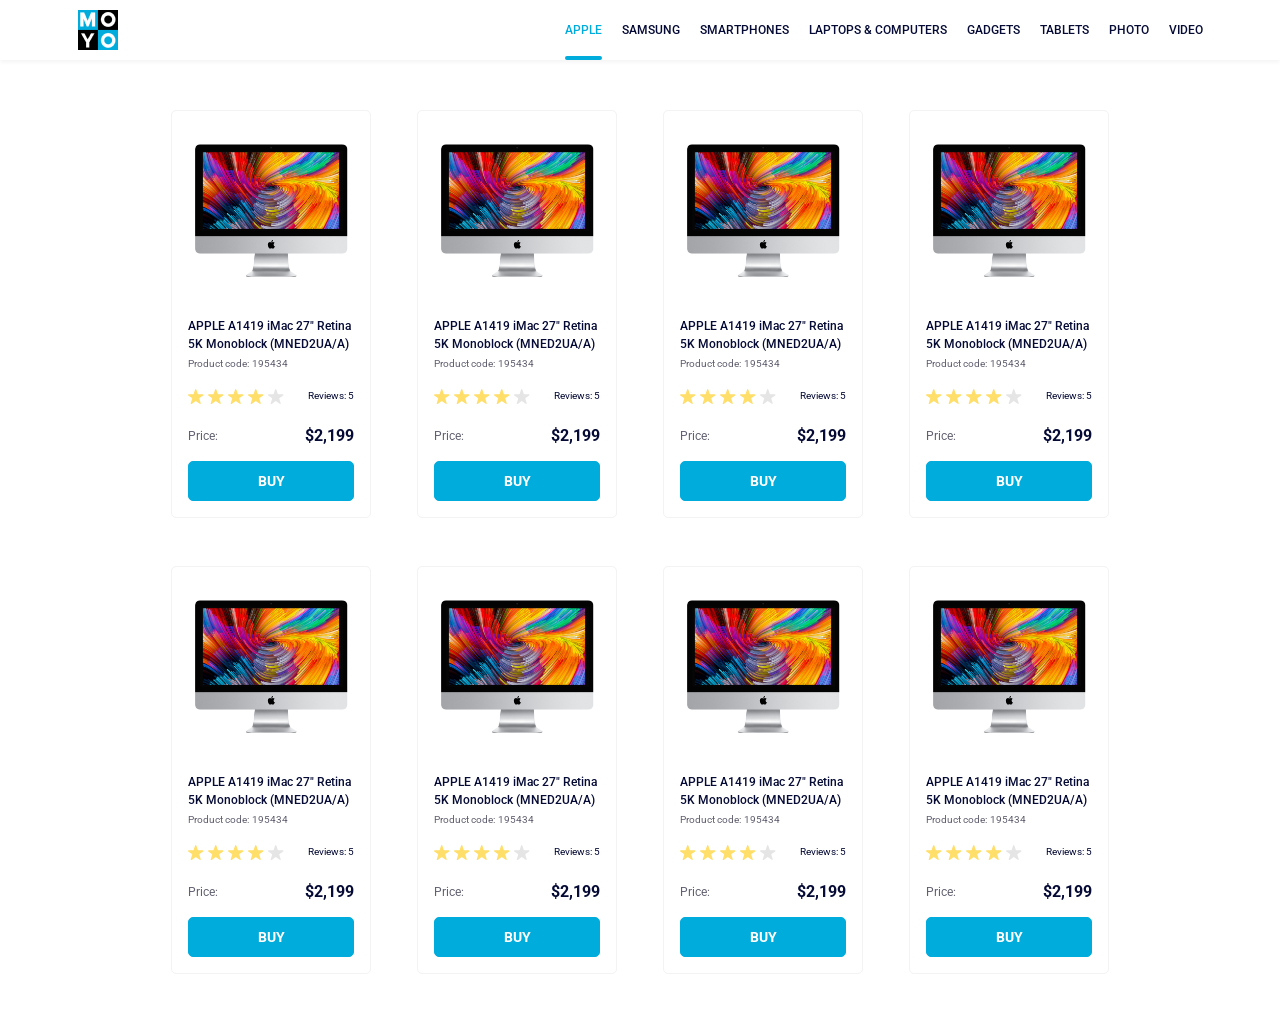
<file: index.html>
<!doctype html><html lang="en"><head><meta charset="utf-8"><meta name="viewport" content="width=device-width, initial-scale=1.0"><title>Catalog</title><link rel="preconnect" href="https://fonts.gstatic.com"><link href="https://fonts.googleapis.com/css2?family=Roboto:wght@400;500;700&display=swap" rel="stylesheet"><link rel="stylesheet" href="index.30626760.css"></head><body> <header class="header"> <div class="container header__container"> <a href="#" class="home-link"> <img src="logo.eddae0ff.png" alt="MOYO" class="home-link__image"> </a> <nav class="nav"> <ul class="nav__list"> <li class="nav__item"> <a href="#" class="is-active nav__link"> Apple </a> </li> <li class="nav__item"> <a href="#" class="nav__link"> Samsung </a> </li> <li class="nav__item"> <a href="#" class="nav__link"> Smartphones </a> </li> <li class="nav__item"> <a href="#" class="nav__link" data-qa="nav-hover"> Laptops & Computers </a> </li> <li class="nav__item"> <a href="#" class="nav__link"> Gadgets </a> </li> <li class="nav__item"> <a href="#" class="nav__link"> Tablets </a> </li> <li class="nav__item"> <a href="#" class="nav__link"> Photo </a> </li> <li class="nav__item"> <a href="#" class="nav__link"> Video </a> </li> </ul> </nav> </div> </header> <main class="main"> <div class="catalog"> <div class="catalog__container container"> <article class="card" data-qa="card" itemscope itemtype="https://schema.org/Product"> <div class="card__image-block"></div> <h3 class="card__title" itemprop="name"> APPLE A1419 iMac 27" Retina 5K Monoblock (MNED2UA/A) </h3> <dl class="card__meta"> <dt class="card__term">Product code:</dt> <dd class="card__def"> <data class="card__code" value="195434" itemprop="sku"> 195434 </data> </dd> </dl> <div class="card__rating" itemscope itemprop="aggregateRating" itemtype="https://schema.org/AggregateRating"> <div class="card__rating-stars" role="img" aria-label="Rated 4.6 out of 5"> <div class="stars stars--4" aria-hidden="true"> <div class="stars__star"></div> <div class="stars__star"></div> <div class="stars__star"></div> <div class="stars__star"></div> <div class="stars__star"></div> </div> </div> <meta itemprop="ratingValue" content="4.6"> <meta itemprop="bestRating" content="5"> <meta itemprop="worstRating" content="1"> <meta itemprop="reviewCount" content="5"> <meta itemprop="ratingCount" content="18"> <a href="#" class="card__rating-count"> Reviews: 5 </a> </div> <div class="card__price" itemscope itemprop="offers" itemtype="https://schema.org/Offer"> <span class="card__price-label">Price:</span> <span class="card__price-value" itemprop="price" content="2199"> $2,199 </span> <link itemprop="availability" href="https://schema.org/InStock"> <meta itemprop="priceCurrency" content="USD"> </div> <a href="#" class="card__buy-link" data-qa="card-hover"> Buy </a> </article> <article class="card" itemscope itemtype="https://schema.org/Product"> <div class="card__image-block"></div> <h3 class="card__title" itemprop="name"> APPLE A1419 iMac 27" Retina 5K Monoblock (MNED2UA/A) </h3> <dl class="card__meta"> <dt class="card__term">Product code:</dt> <dd class="card__def"> <data class="card__code" value="195434" itemprop="sku"> 195434 </data> </dd> </dl> <div class="card__rating" itemscope itemprop="aggregateRating" itemtype="https://schema.org/AggregateRating"> <div class="card__rating-stars" role="img" aria-label="Rated 4.6 out of 5"> <div class="stars stars--4" aria-hidden="true"> <div class="stars__star"></div> <div class="stars__star"></div> <div class="stars__star"></div> <div class="stars__star"></div> <div class="stars__star"></div> </div> </div> <meta itemprop="ratingValue" content="4.6"> <meta itemprop="bestRating" content="5"> <meta itemprop="worstRating" content="1"> <meta itemprop="reviewCount" content="5"> <meta itemprop="ratingCount" content="18"> <a href="#" class="card__rating-count"> Reviews: 5 </a> </div> <div class="card__price" itemscope itemprop="offers" itemtype="https://schema.org/Offer"> <span class="card__price-label">Price:</span> <span class="card__price-value" itemprop="price" content="2199"> $2,199 </span> <link itemprop="availability" href="https://schema.org/InStock"> <meta itemprop="priceCurrency" content="USD"> </div> <a href="#" class="card__buy-link"> Buy </a> </article> <article class="card" itemscope itemtype="https://schema.org/Product"> <div class="card__image-block"></div> <h3 class="card__title" itemprop="name"> APPLE A1419 iMac 27" Retina 5K Monoblock (MNED2UA/A) </h3> <dl class="card__meta"> <dt class="card__term">Product code:</dt> <dd class="card__def"> <data class="card__code" value="195434" itemprop="sku"> 195434 </data> </dd> </dl> <div class="card__rating" itemscope itemprop="aggregateRating" itemtype="https://schema.org/AggregateRating"> <div class="card__rating-stars" role="img" aria-label="Rated 4.6 out of 5"> <div class="stars stars--4" aria-hidden="true"> <div class="stars__star"></div> <div class="stars__star"></div> <div class="stars__star"></div> <div class="stars__star"></div> <div class="stars__star"></div> </div> </div> <meta itemprop="ratingValue" content="4.6"> <meta itemprop="bestRating" content="5"> <meta itemprop="worstRating" content="1"> <meta itemprop="reviewCount" content="5"> <meta itemprop="ratingCount" content="18"> <a href="#" class="card__rating-count"> Reviews: 5 </a> </div> <div class="card__price" itemscope itemprop="offers" itemtype="https://schema.org/Offer"> <span class="card__price-label">Price:</span> <span class="card__price-value" itemprop="price" content="2199"> $2,199 </span> <link itemprop="availability" href="https://schema.org/InStock"> <meta itemprop="priceCurrency" content="USD"> </div> <a href="#" class="card__buy-link"> Buy </a> </article> <article class="card" itemscope itemtype="https://schema.org/Product"> <div class="card__image-block"></div> <h3 class="card__title" itemprop="name"> APPLE A1419 iMac 27" Retina 5K Monoblock (MNED2UA/A) </h3> <dl class="card__meta"> <dt class="card__term">Product code:</dt> <dd class="card__def"> <data class="card__code" value="195434" itemprop="sku"> 195434 </data> </dd> </dl> <div class="card__rating" itemscope itemprop="aggregateRating" itemtype="https://schema.org/AggregateRating"> <div class="card__rating-stars" role="img" aria-label="Rated 4.6 out of 5"> <div class="stars stars--4" aria-hidden="true"> <div class="stars__star"></div> <div class="stars__star"></div> <div class="stars__star"></div> <div class="stars__star"></div> <div class="stars__star"></div> </div> </div> <meta itemprop="ratingValue" content="4.6"> <meta itemprop="bestRating" content="5"> <meta itemprop="worstRating" content="1"> <meta itemprop="reviewCount" content="5"> <meta itemprop="ratingCount" content="18"> <a href="#" class="card__rating-count"> Reviews: 5 </a> </div> <div class="card__price" itemscope itemprop="offers" itemtype="https://schema.org/Offer"> <span class="card__price-label">Price:</span> <span class="card__price-value" itemprop="price" content="2199"> $2,199 </span> <link itemprop="availability" href="https://schema.org/InStock"> <meta itemprop="priceCurrency" content="USD"> </div> <a href="#" class="card__buy-link"> Buy </a> </article> <article class="card" itemscope itemtype="https://schema.org/Product"> <div class="card__image-block"></div> <h3 class="card__title" itemprop="name"> APPLE A1419 iMac 27" Retina 5K Monoblock (MNED2UA/A) </h3> <dl class="card__meta"> <dt class="card__term">Product code:</dt> <dd class="card__def"> <data class="card__code" value="195434" itemprop="sku"> 195434 </data> </dd> </dl> <div class="card__rating" itemscope itemprop="aggregateRating" itemtype="https://schema.org/AggregateRating"> <div class="card__rating-stars" role="img" aria-label="Rated 4.6 out of 5"> <div class="stars stars--4" aria-hidden="true"> <div class="stars__star"></div> <div class="stars__star"></div> <div class="stars__star"></div> <div class="stars__star"></div> <div class="stars__star"></div> </div> </div> <meta itemprop="ratingValue" content="4.6"> <meta itemprop="bestRating" content="5"> <meta itemprop="worstRating" content="1"> <meta itemprop="reviewCount" content="5"> <meta itemprop="ratingCount" content="18"> <a href="#" class="card__rating-count"> Reviews: 5 </a> </div> <div class="card__price" itemscope itemprop="offers" itemtype="https://schema.org/Offer"> <span class="card__price-label">Price:</span> <span class="card__price-value" itemprop="price" content="2199"> $2,199 </span> <link itemprop="availability" href="https://schema.org/InStock"> <meta itemprop="priceCurrency" content="USD"> </div> <a href="#" class="card__buy-link"> Buy </a> </article> <article class="card" itemscope itemtype="https://schema.org/Product"> <div class="card__image-block"></div> <h3 class="card__title" itemprop="name"> APPLE A1419 iMac 27" Retina 5K Monoblock (MNED2UA/A) </h3> <dl class="card__meta"> <dt class="card__term">Product code:</dt> <dd class="card__def"> <data class="card__code" value="195434" itemprop="sku"> 195434 </data> </dd> </dl> <div class="card__rating" itemscope itemprop="aggregateRating" itemtype="https://schema.org/AggregateRating"> <div class="card__rating-stars" role="img" aria-label="Rated 4.6 out of 5"> <div class="stars stars--4" aria-hidden="true"> <div class="stars__star"></div> <div class="stars__star"></div> <div class="stars__star"></div> <div class="stars__star"></div> <div class="stars__star"></div> </div> </div> <meta itemprop="ratingValue" content="4.6"> <meta itemprop="bestRating" content="5"> <meta itemprop="worstRating" content="1"> <meta itemprop="reviewCount" content="5"> <meta itemprop="ratingCount" content="18"> <a href="#" class="card__rating-count"> Reviews: 5 </a> </div> <div class="card__price" itemscope itemprop="offers" itemtype="https://schema.org/Offer"> <span class="card__price-label">Price:</span> <span class="card__price-value" itemprop="price" content="2199"> $2,199 </span> <link itemprop="availability" href="https://schema.org/InStock"> <meta itemprop="priceCurrency" content="USD"> </div> <a href="#" class="card__buy-link"> Buy </a> </article> <article class="card" itemscope itemtype="https://schema.org/Product"> <div class="card__image-block"></div> <h3 class="card__title" itemprop="name"> APPLE A1419 iMac 27" Retina 5K Monoblock (MNED2UA/A) </h3> <dl class="card__meta"> <dt class="card__term">Product code:</dt> <dd class="card__def"> <data class="card__code" value="195434" itemprop="sku"> 195434 </data> </dd> </dl> <div class="card__rating" itemscope itemprop="aggregateRating" itemtype="https://schema.org/AggregateRating"> <div class="card__rating-stars" role="img" aria-label="Rated 4.6 out of 5"> <div class="stars stars--4" aria-hidden="true"> <div class="stars__star"></div> <div class="stars__star"></div> <div class="stars__star"></div> <div class="stars__star"></div> <div class="stars__star"></div> </div> </div> <meta itemprop="ratingValue" content="4.6"> <meta itemprop="bestRating" content="5"> <meta itemprop="worstRating" content="1"> <meta itemprop="reviewCount" content="5"> <meta itemprop="ratingCount" content="18"> <a href="#" class="card__rating-count"> Reviews: 5 </a> </div> <div class="card__price" itemscope itemprop="offers" itemtype="https://schema.org/Offer"> <span class="card__price-label">Price:</span> <span class="card__price-value" itemprop="price" content="2199"> $2,199 </span> <link itemprop="availability" href="https://schema.org/InStock"> <meta itemprop="priceCurrency" content="USD"> </div> <a href="#" class="card__buy-link"> Buy </a> </article> <article class="card" itemscope itemtype="https://schema.org/Product"> <div class="card__image-block"></div> <h3 class="card__title" itemprop="name"> APPLE A1419 iMac 27" Retina 5K Monoblock (MNED2UA/A) </h3> <dl class="card__meta"> <dt class="card__term">Product code:</dt> <dd class="card__def"> <data class="card__code" value="195434" itemprop="sku"> 195434 </data> </dd> </dl> <div class="card__rating" itemscope itemprop="aggregateRating" itemtype="https://schema.org/AggregateRating"> <div class="card__rating-stars" role="img" aria-label="Rated 4.6 out of 5"> <div class="stars stars--4" aria-hidden="true"> <div class="stars__star"></div> <div class="stars__star"></div> <div class="stars__star"></div> <div class="stars__star"></div> <div class="stars__star"></div> </div> </div> <meta itemprop="ratingValue" content="4.6"> <meta itemprop="bestRating" content="5"> <meta itemprop="worstRating" content="1"> <meta itemprop="reviewCount" content="5"> <meta itemprop="ratingCount" content="18"> <a href="#" class="card__rating-count"> Reviews: 5 </a> </div> <div class="card__price" itemscope itemprop="offers" itemtype="https://schema.org/Offer"> <span class="card__price-label">Price:</span> <span class="card__price-value" itemprop="price" content="2199"> $2,199 </span> <link itemprop="availability" href="https://schema.org/InStock"> <meta itemprop="priceCurrency" content="USD"> </div> <a href="#" class="card__buy-link"> Buy </a> </article> </div> </div> </main> </body></html>
</file>
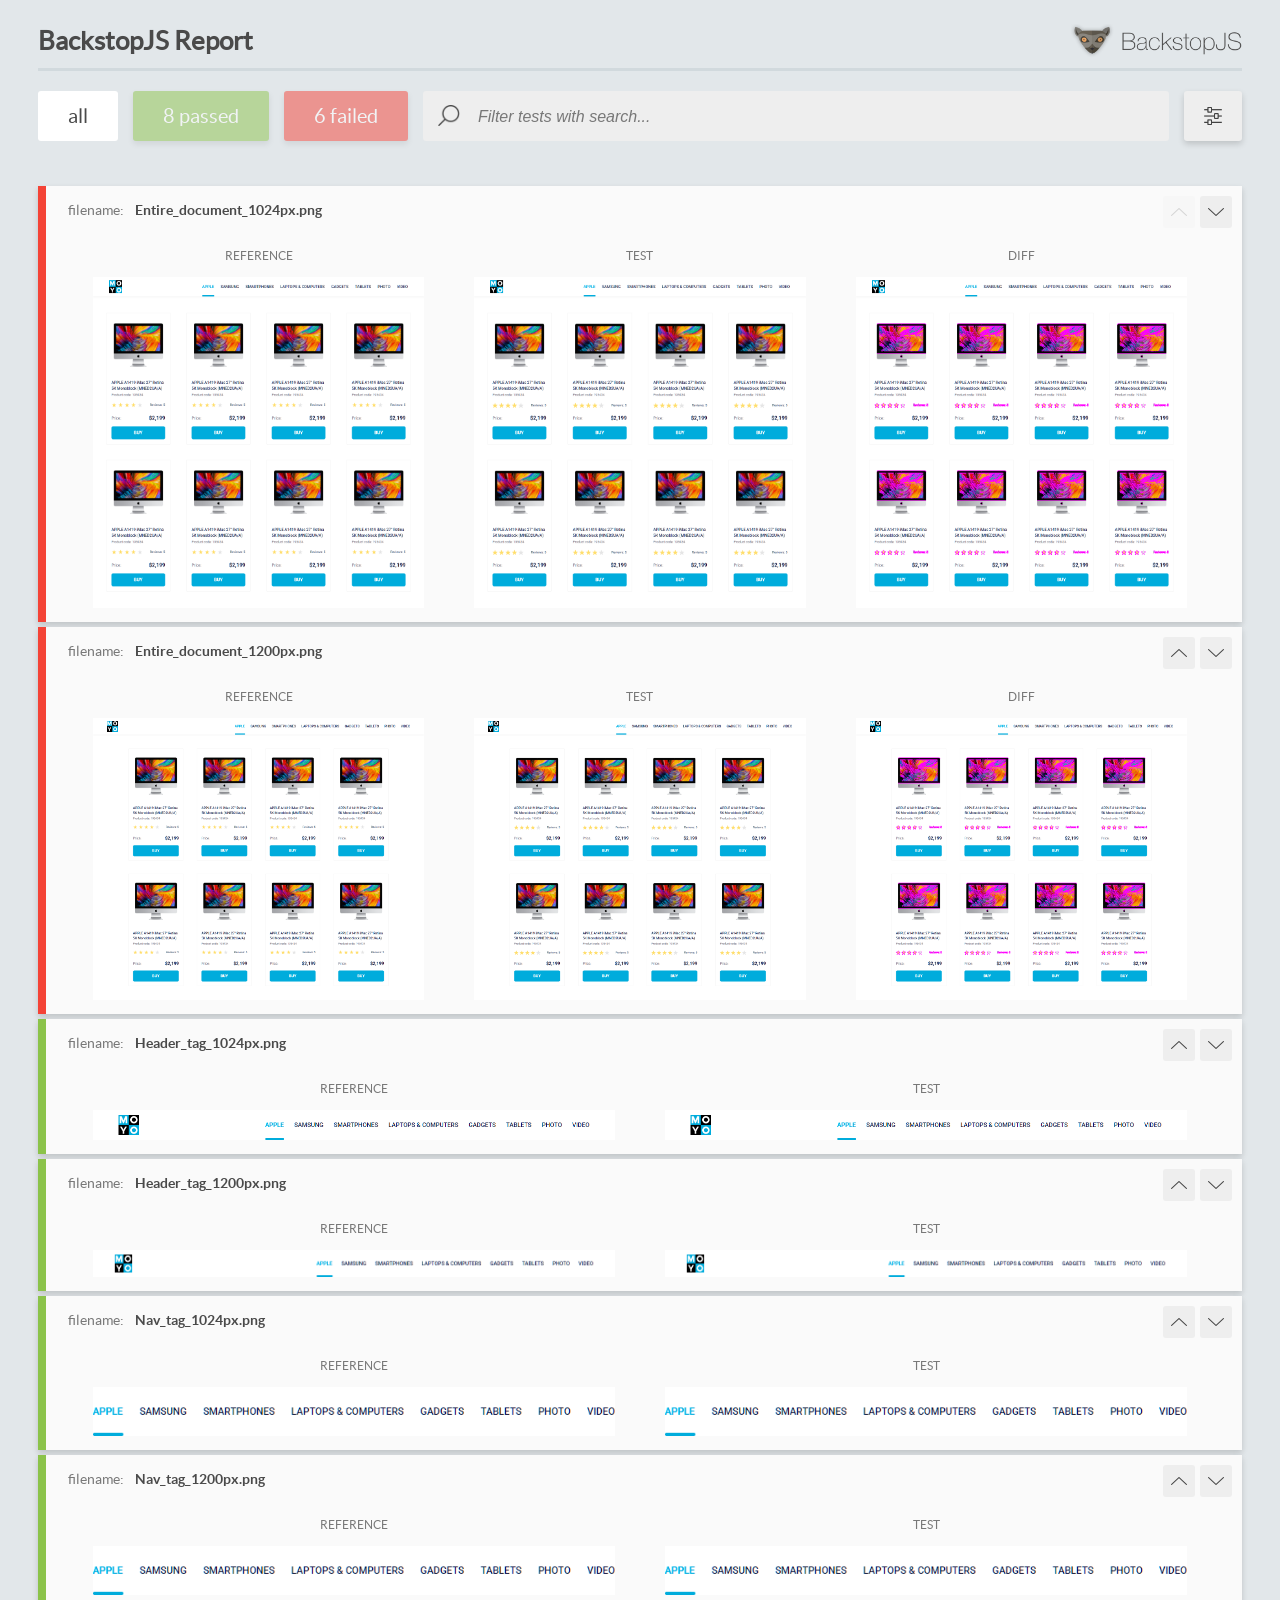
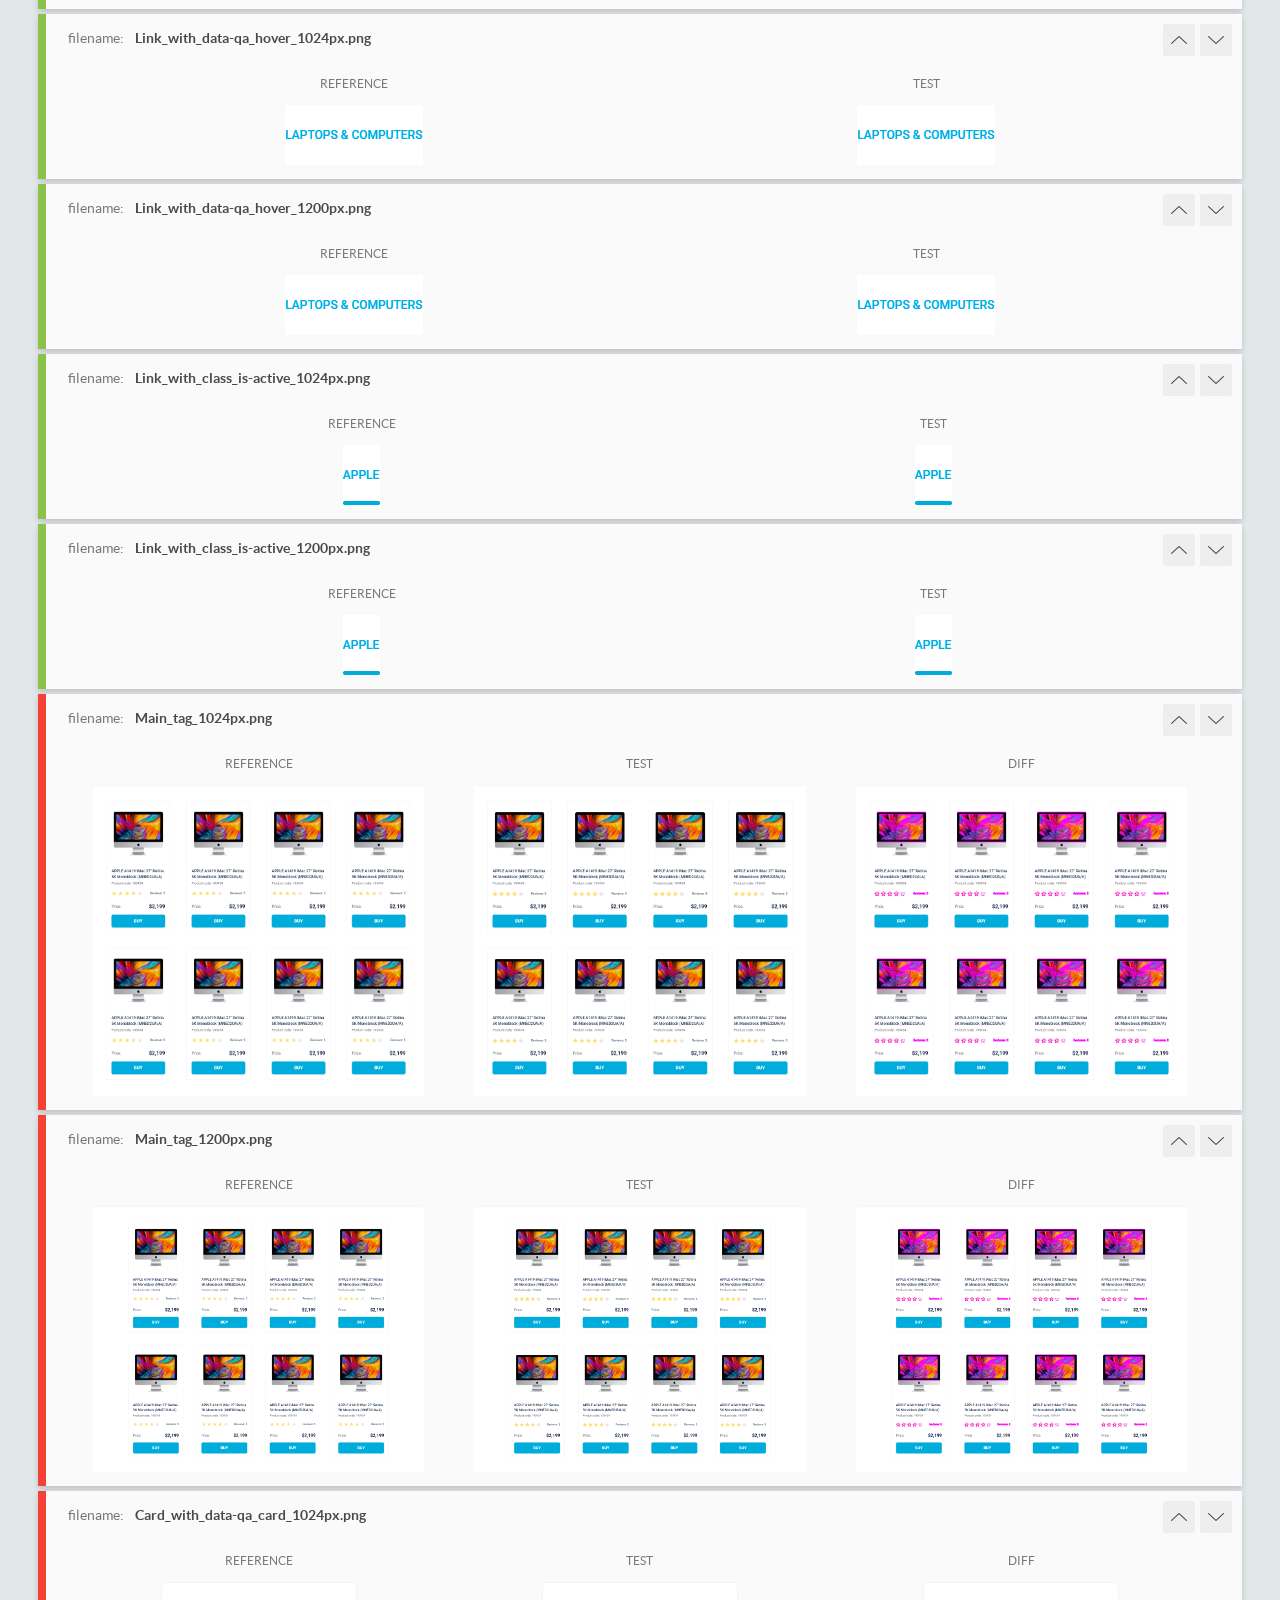
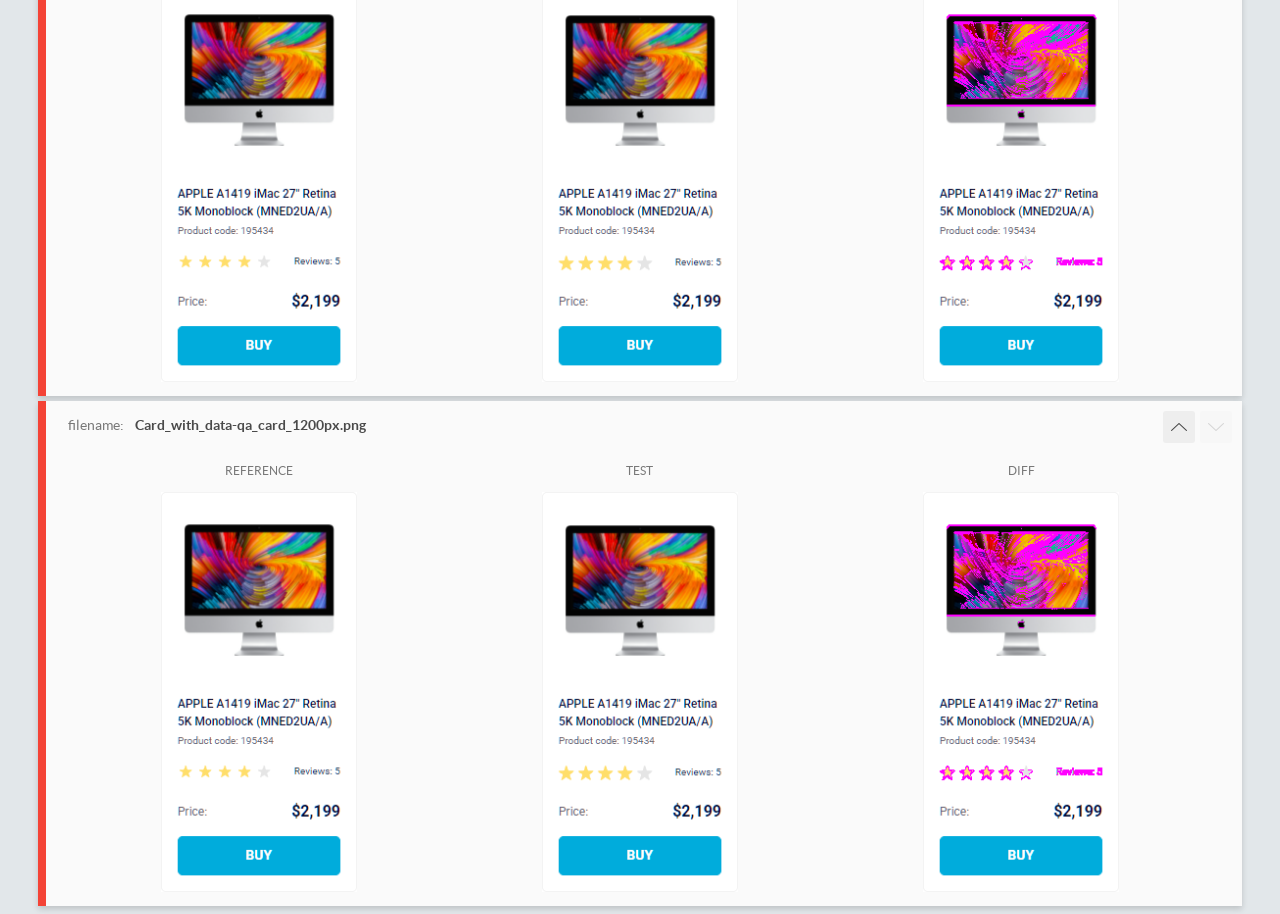
<file: report/html_report/index.html>
<!DOCTYPE html>
<html>
  <head>
    <meta charset="utf-8">
    <!-- Disable Cache -->
    <meta http-equiv="Cache-Control" content="no-cache, no-store, must-revalidate">
    <meta http-equiv="Pragma" content="no-cache">
    <meta http-equiv="Expires" content="0">

    <title>BackstopJS Report</title>

    <style>
      @font-face {
          font-family: 'latoregular';
          src: url('./assets/fonts/lato-regular-webfont.woff2') format('woff2'),
              url('./assets/fonts/lato-regular-webfont.woff') format('woff');
          font-weight: 400;
          font-style: normal;
      }
      @font-face {
          font-family: 'latobold';
          src: url('./assets/fonts/lato-bold-webfont.woff2') format('woff2'),
              url('./assets/fonts/lato-bold-webfont.woff') format('woff');
          font-weight: 700;
          font-style: normal;
      }

      .ReactModal__Body--open {
          overflow: hidden;
      }
      .ReactModal__Body--open .header {
        display: none;
      }

    </style>
  </head>
  <body style="background-color: #E2E7EA">
    <div id="root">

    </div>
    <script>
      function report (report) { // eslint-disable-line no-unused-vars
        window.tests = report;
      }
    </script>
    <script src="config.js"></script>
    <script src="index_bundle.js"></script>
  </body>
</html>
</file>
<file: index.30626760.css>
html{--main-color:#00acdc}body{font-optical-sizing:auto;color:#060b35;font-variation-settings:"wdth" 100;margin:0;font-family:Roboto,sans-serif;font-size:16px;font-style:normal;font-weight:400;line-height:18px}.home-link{outline-color:var(--main-color)}.home-link__image{display:block}.container{max-width:1125px;margin:0 auto}.header{background-color:#fff;box-shadow:0 2px 4px #0000000d}.header__container{justify-content:space-between;align-items:center;padding:0 50px;display:flex}.nav__list{flex-wrap:wrap;margin:0;padding:0;list-style:none;display:flex}.nav__item:not(:last-child){margin-right:20px}.nav__link{text-transform:uppercase;color:#060b35;outline-color:var(--main-color);font-size:12px;font-weight:500;line-height:60px;text-decoration:none;transition:color .3s;display:inline-block}.nav__link:hover{color:var(--main-color)}.nav__link.is-active{color:var(--main-color);position:relative}.nav__link.is-active:after{content:"";background-color:var(--main-color);border-radius:100px;height:4px;position:absolute;bottom:0;left:0;right:0}.stars{display:flex}.stars__star{background:url(star.822d561e.svg) 50%/contain no-repeat;width:16px;height:16px}.stars__star:not(:last-of-type){margin-right:4px}.stars--1 .stars__star:first-child,.stars--2 .stars__star:nth-child(-n+2),.stars--3 .stars__star:nth-child(-n+3),.stars--4 .stars__star:nth-child(-n+4),.stars--5 .stars__star:nth-child(-n+5){background-image:url(star-active.edda4c43.svg)}.card{box-sizing:border-box;background-color:#fff;border:1px solid #f3f3f3;border-radius:5px;flex-direction:column;justify-content:flex-end;width:200px;height:408px;padding:30px 16px 16px;transition:transform .3s;display:flex}.card__title{max-height:40px;margin:0 0 4px;font-size:12px;font-weight:500;transition:color .3s;overflow:hidden}.card:hover{transform:scale(1.2)}.card:hover .card__title{color:#34568b}.card__image-block{background:url(imac.202c52ff.jpeg) top/contain no-repeat;flex-grow:1;margin:3px 3px 10px}.card__meta{color:#616070;margin:0 0 17px;font-size:10px;line-height:14px;display:flex}.card__def{margin-left:2.5px}.card__rating{justify-content:space-between;align-items:center;margin-bottom:23px;display:flex}.card__rating-count{color:#060b35;font-size:10px;line-height:14px;text-decoration:none}.card__price{justify-content:space-between;align-items:center;margin-bottom:16px;display:flex}.card__price-label{color:#616070;font-size:12px;line-height:18px}.card__price-value{font-size:16px;font-weight:700;line-height:18px}.card__buy-link{box-sizing:border-box;color:#fff;text-align:center;text-transform:uppercase;background-color:#00acdc;border:1px solid #00acdc;border-radius:5px;font-size:14px;font-weight:700;line-height:38px;text-decoration:none;transition:color .3s,background-color .3s;display:block}.card__buy-link:hover{color:#00acdc;background-color:#fff}.catalog__container{--column-count:1;grid-template-columns:repeat(var(--column-count),200px);justify-content:center;gap:48px 46px;padding:50px 40px;display:grid}@media (width>=488px){.catalog__container{--column-count:2}}@media (width>=768px){.catalog__container{--column-count:3}}@media (width>=1024px){.catalog__container{--column-count:4}}
/*# sourceMappingURL=index.30626760.css.map */
</file>
